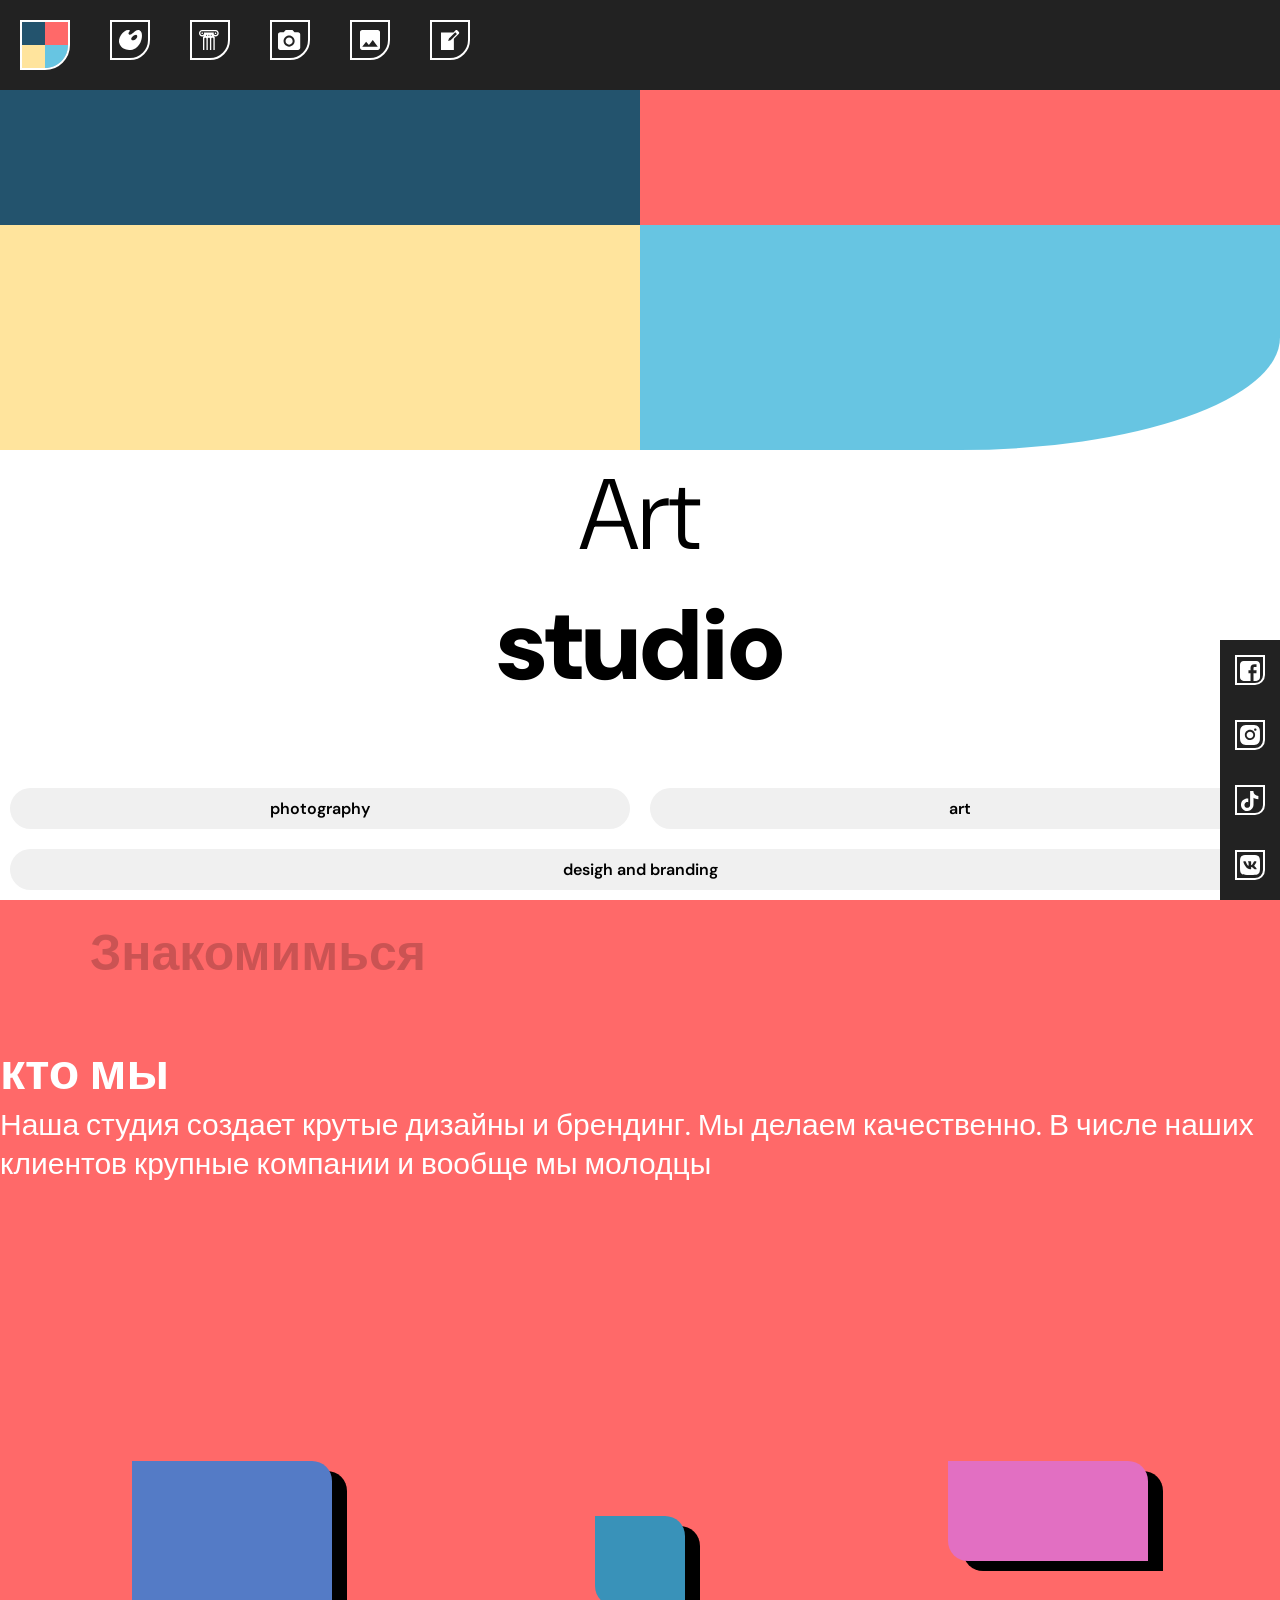
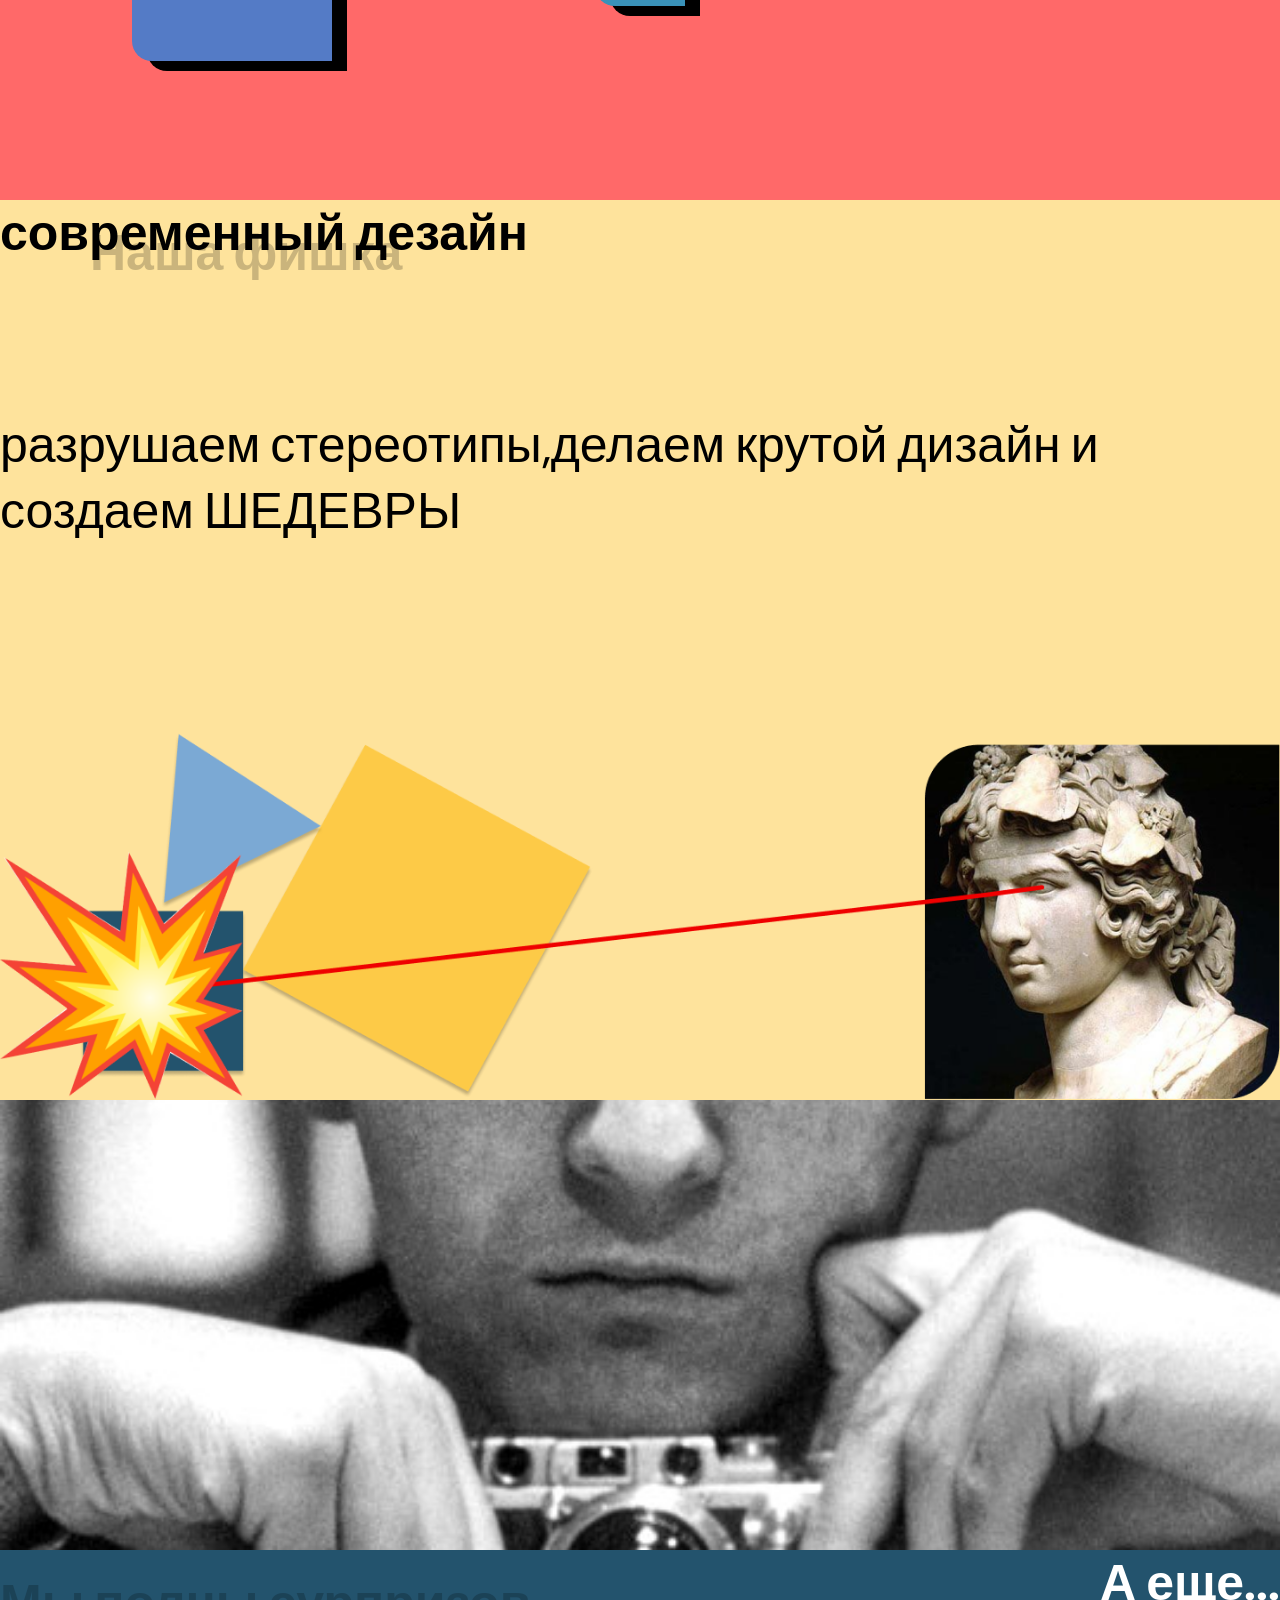
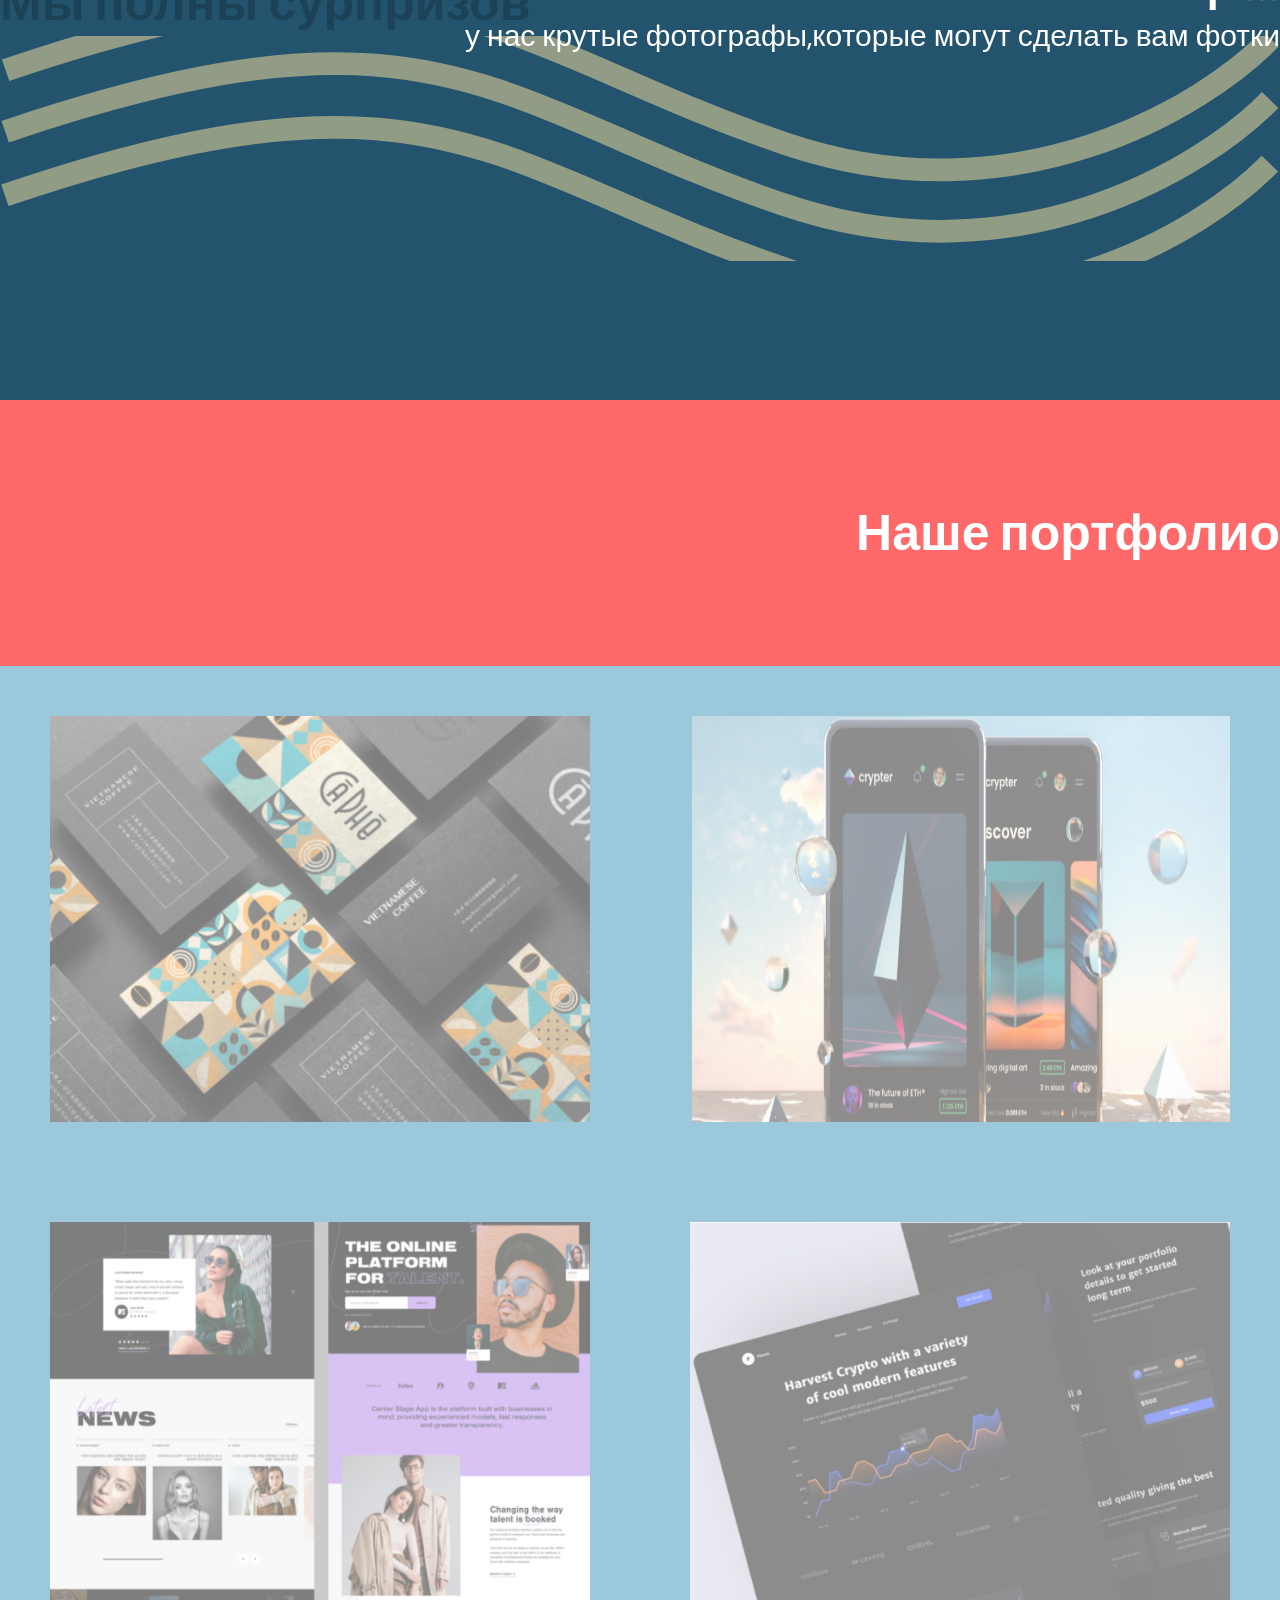
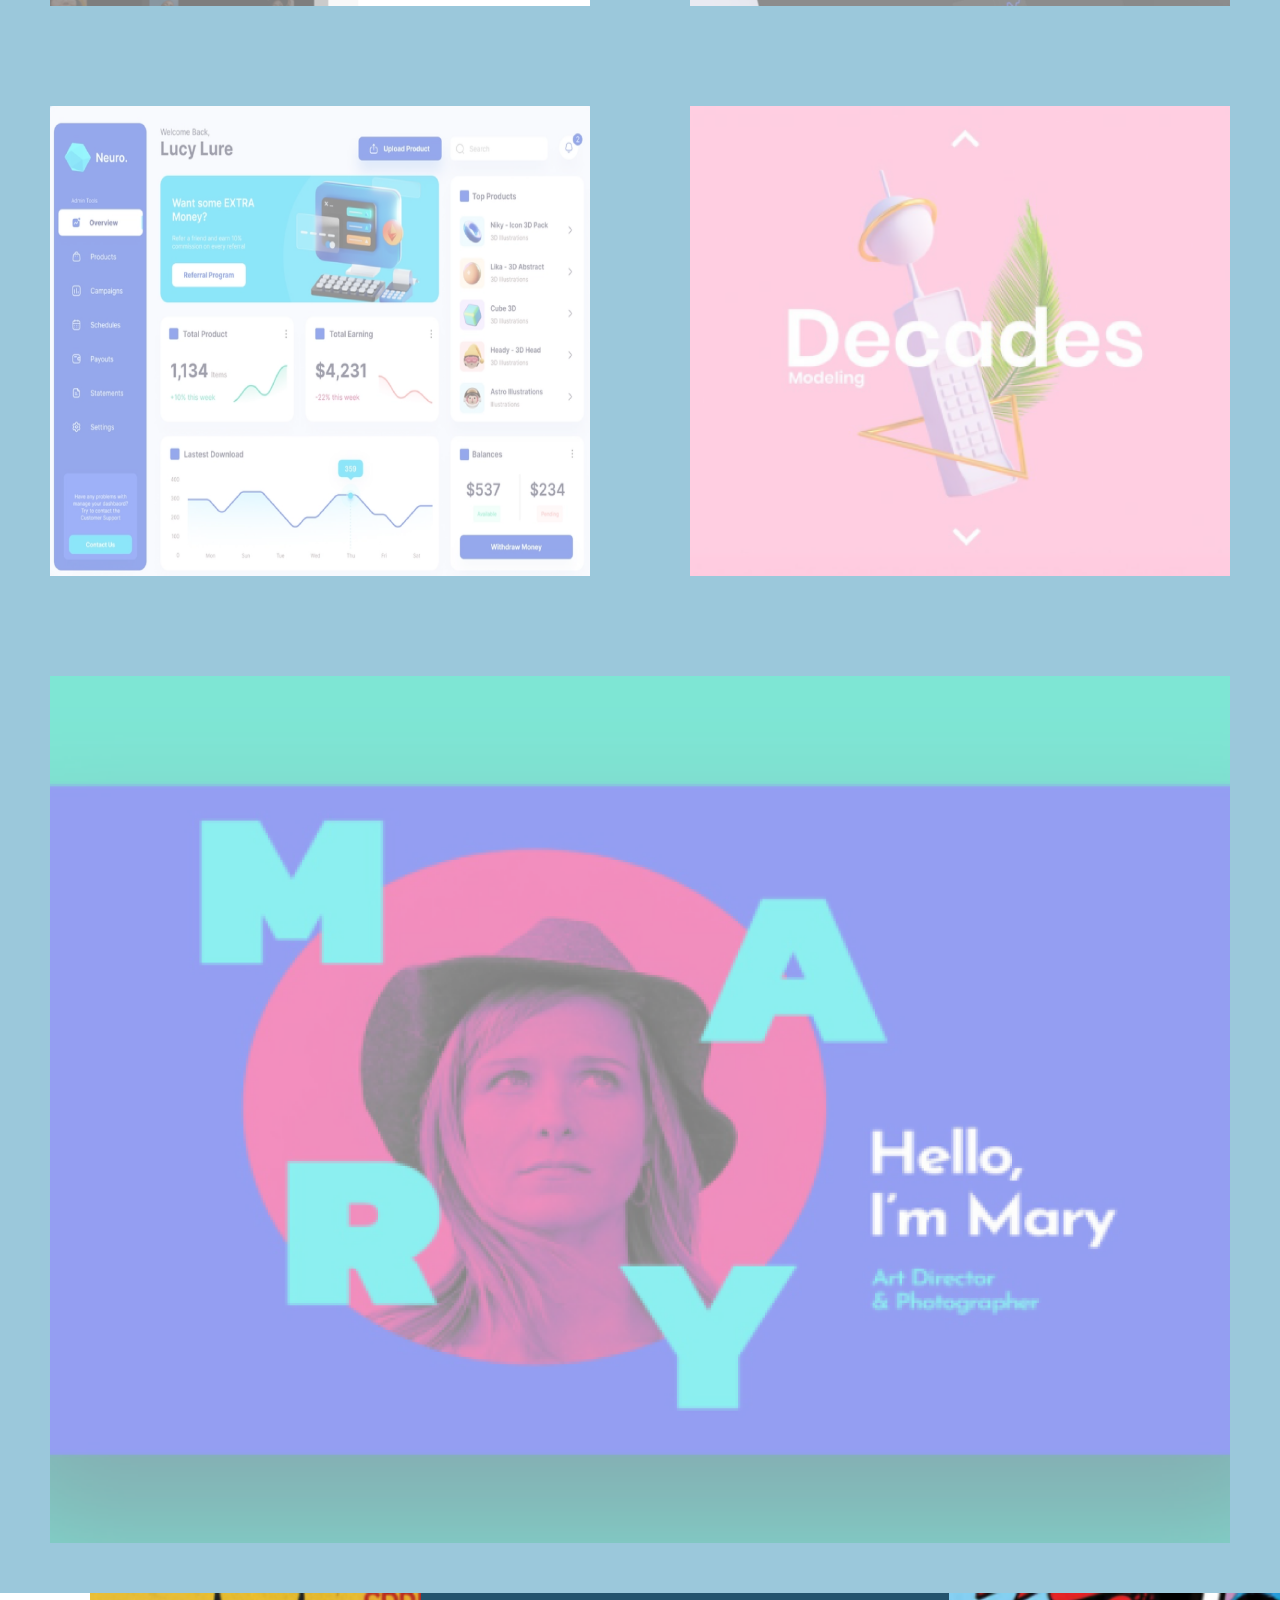
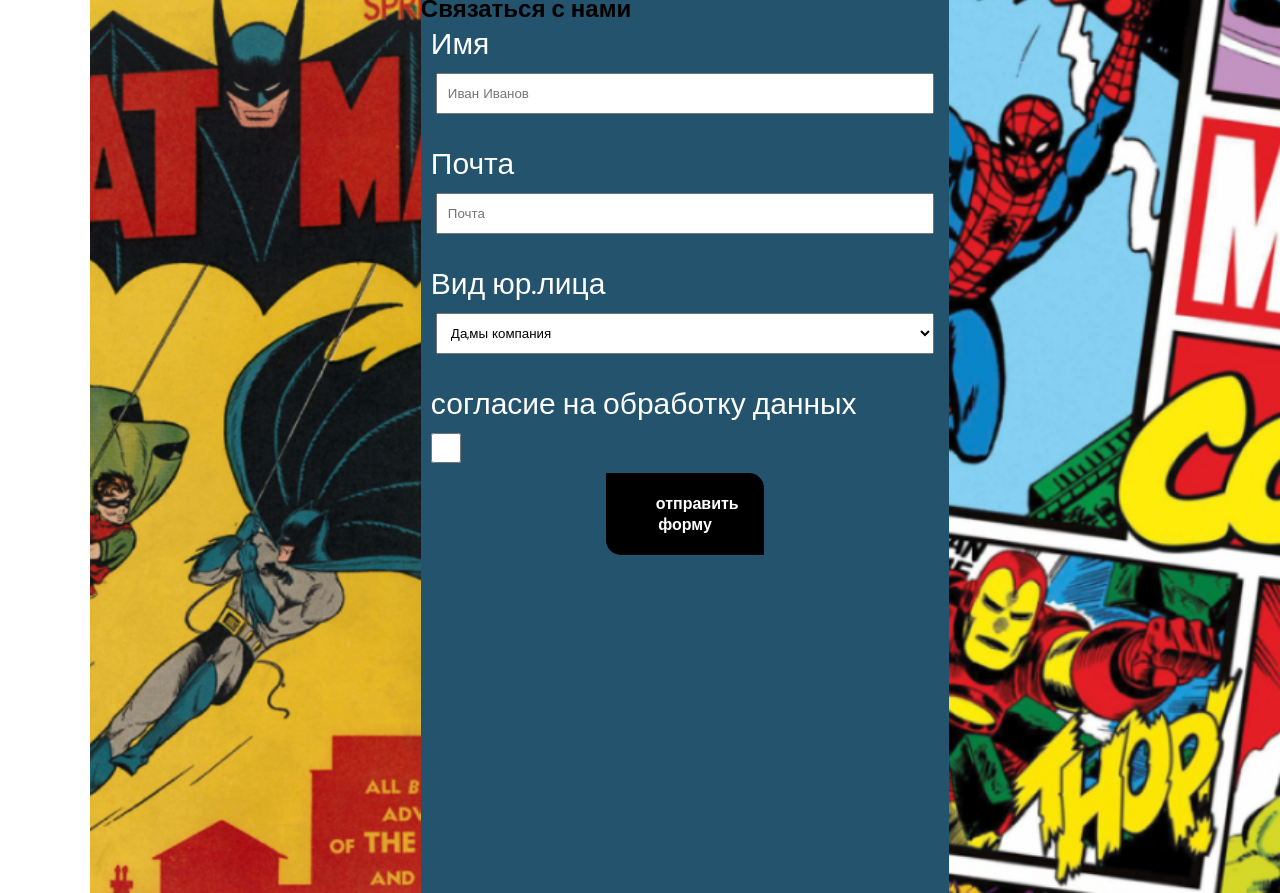
<file: index.html>
<!DOCTYPE html>
<html lang="en">
<head>
    <link rel="stylesheet" href="arts.css">
    <meta charset="UTF-8">
    <meta name="viewport" content="width=device-width, initial-scale=1.0">
    <title>Arts</title>
</head>
<body>
    <div class="naw-menu">
        <a href="#header " class="menu-iteam logo"> <img src="img\icons\site-logo.svg" alt="logo"></a>
         <a href="#about " class="menu-iteam "> <img src="img\icons\section2-ic.svg" alt="about"></a>
          <a href="#feature" class="menu-iteam "> <img src="img\icons\section3-ic.svg" alt="feature"></a>
          <a href="#photographer " class="menu-iteam "> <img src="img\icons\section4-ic.svg" alt="photographer"></a>
          <a href="#portfolio" class="menu-iteam "> <img src="img\icons\section5-ic.svg" alt="portfolio"></a>
          <a href="#contact " class="menu-iteam "> <img src="img\icons\section6-ic.svg" alt="contact"></a>
    </div>
    <div class="social">
         <a href="# " class="social-iteam "> <img src="img\icons\social-fb-ic.svg" alt="facebook"></a>
          <a href="# " class="social-iteam "> <img src="img\icons\social-inst-ic.svg" alt="instagram"></a>
           <a href="# " class="social-iteam "> <img src="img\icons\social-tiktok-ic.svg" alt="tik tok"></a> 
           <a href="# " class="social-iteam "> <img src="img\icons\social-vk-ic.svg" alt="vk"></a> 
    </div>
    <div class="header" id="header">
<div class="header-left">
    <div class="color color1" ></div>
    <div class="color color2"></div>
    <div class="color color3"></div>
    <div class="color color4"></div>
</div>
<div class="header-right">
    <h1 class="header-title">Art <br> <span>studio</span></h1>
    <div class="header-branches">
        <p class="branch-iteam">photography</p>
        <p class="branch-iteam">art</p>
        <p class="branch-iteam"> desigh and branding</p>
    </div>
    
</div>


    </div>
    <div class="about" id="about">
        <div class="about-content">
             <div class="about-left">
                <h2 class="about-title">кто мы</h2>
                <p class="about-text">Наша студия создает крутые дизайны и брендинг.
Мы делаем качественно. В числе наших клиентов крупные компании и вообще мы молодцы</p>
             </div>
             <div class="about-right">
                <div class="about-shape shape1"></div>
                    <div class="about-shape shape2"></div>
                        <div class="about-shape shape3"></div>
             </div>
        </div>
        <div class="about-bg">
            <p class="bg-text">Знакомимься</p>
      
        </div>
    
    </div>
<div class="advanteges" id="feature">
    <div class="adv-content">
        <h2 class="adv-title">современный дезайн</h2>
        <p class="adv-text">разрушаем стереотипы,делаем крутой дизайн и создаем ШЕДЕВРЫ</p>
        <img src="img/pictures/3rd-section-img.png" class="adv-img">

    </div>
    <div class="adv-bg"> <p class="bg-text">Наша фишка</p></div>


</div>
<div class="photo" id="photographer">
    <div class="photo-left"></div>
    <div class="photo-right">
        <div class="photo-content">
            <h2 class="photo-title">А еще...</h2>
            <p class="photo-text">у нас крутые фотографы,которые могут сделать вам фотки </p>
            
        </div>
        <div class="photo-bg">   
            <p class="bg-text">Мы полны сурпризов</p>
            <div class="bg-img"></div>
        </div>

    </div>

</div>
<div class="galery" id="portfolio">
    <h2 class="galery-title">Наше портфолио</h2>
    <div class="galery-content">
        <img alt="iteam1" class="galery-iteam iteam1 " src="img/pictures/gallery1.png">
           <img alt="iteam2" class="galery-iteam iteam2" src="img/pictures/gallery2.png">
             <img alt="iteam3" class="galery-iteam  iteam3" src="img/pictures/gallery3.png">
                <img alt="iteam4" class="galery-iteam iteam4 " src="img/pictures/gallery4.png">
                   <img alt="iteam5" class="galery-iteam iteam5 " src="img\pictures\gallery5.png">
                      <img alt="iteam6" class="galery-iteam iteam6" src="img/pictures/gallery6.png">
                         <img alt="iteam7" class="galery-iteam iteam7 " src="img\pictures\gallery7.png">

    </div>
    
</div>

<diV class="contact" id="contact">
    <div class="left-side"></div>
    <div class="midille-side">
        <h2 сlass="contact-title">Связаться с нами</h2>
        <form action="#" class="contact-form">
            <label for="name" class="form-label">Имя</label>
            <input type="text" id="name" name="name" placeholder="Иван Иванов" class="text-input"
            >
            <label for="email" class="form-label">Почта</label>
               <input type="text" id="email" name="email" placeholder="Почта" class="text-input" >
        
               <label for="iscompany" class="form-label">Вид юр.лица</label>
               <select id="iscompany" name="iscompany" class="text-input">
                <option value="yes">Да,мы компания</option>
                <option value="no">Нет,я физ лицо</option>
               </select>
               <label for="agree" class="form-label">согласие на обработку данных</label>
                <input type="checkbox" id="agree" name="agree" class="cheack-input">
              <button class="form-button">отправить форму</button>
            </form>

    </div>
    <div class="right-side"></div>
</diV>
</body>
</html>
</file>
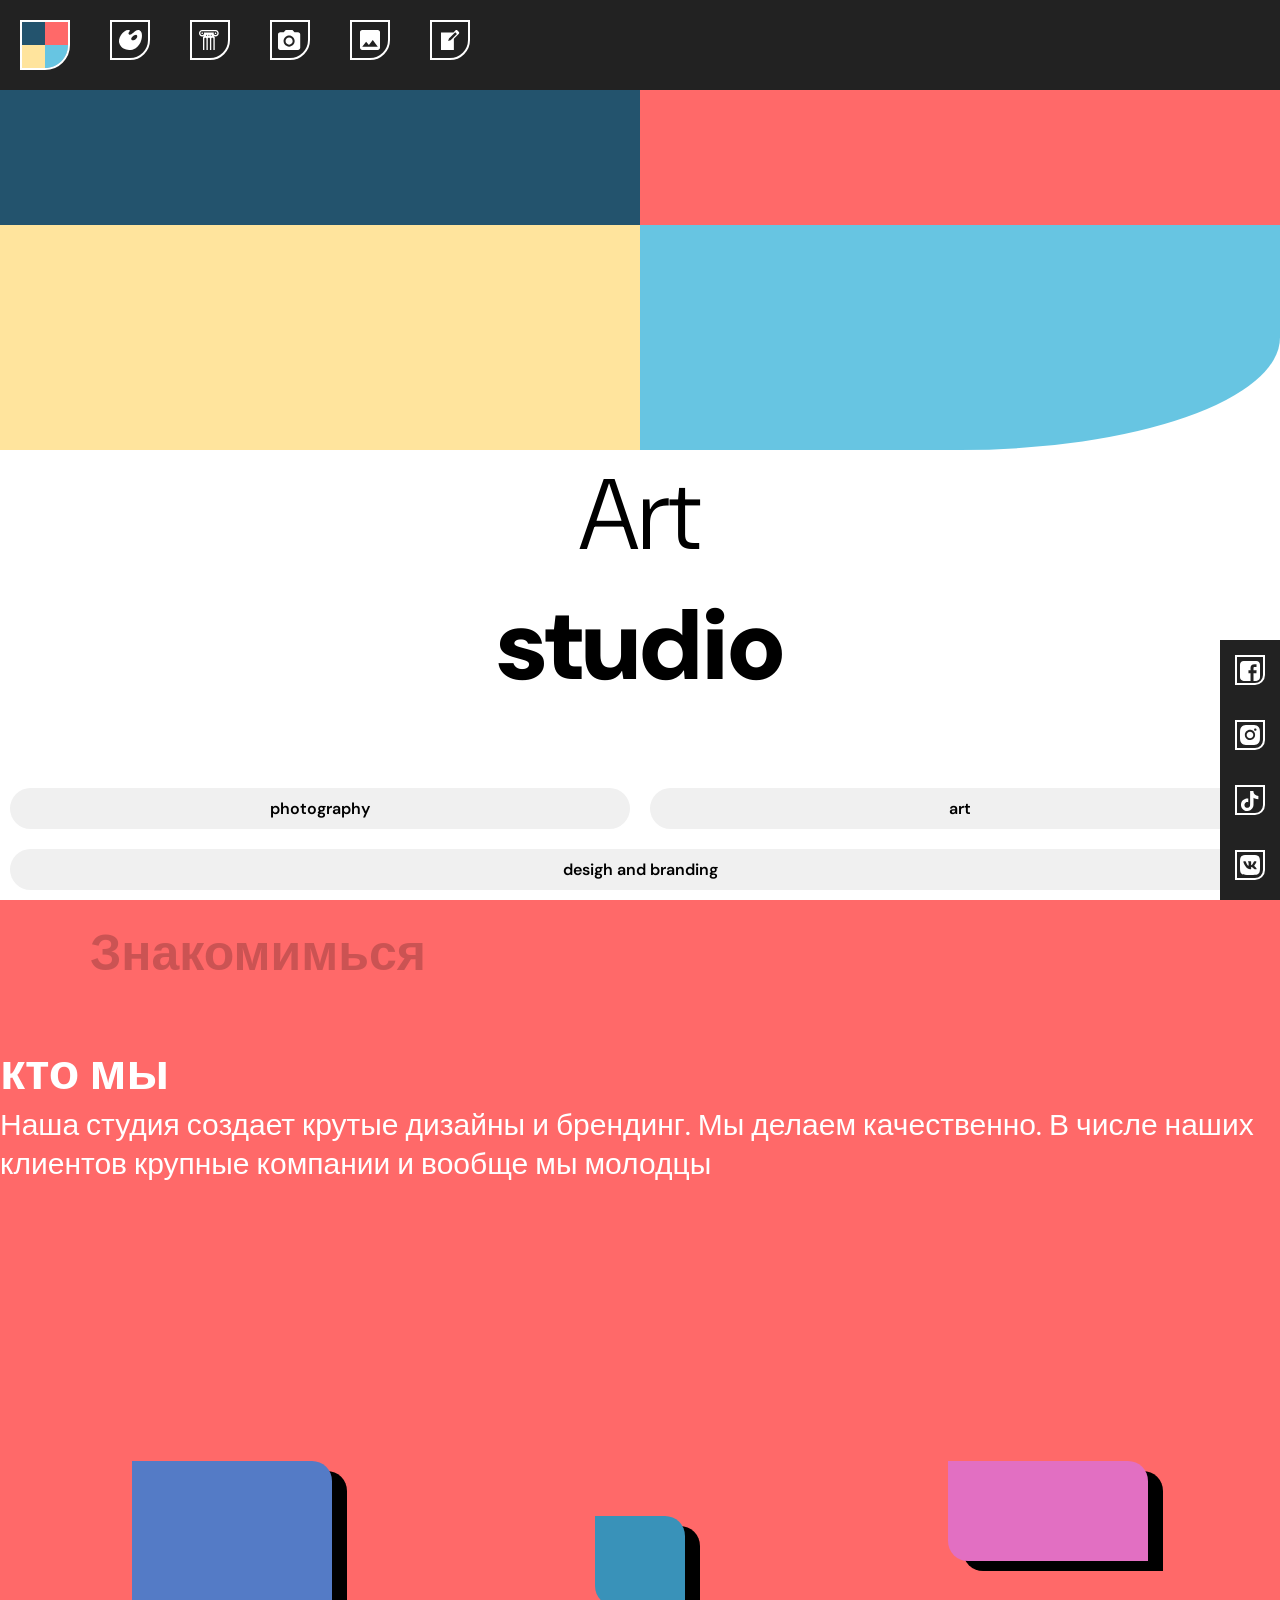
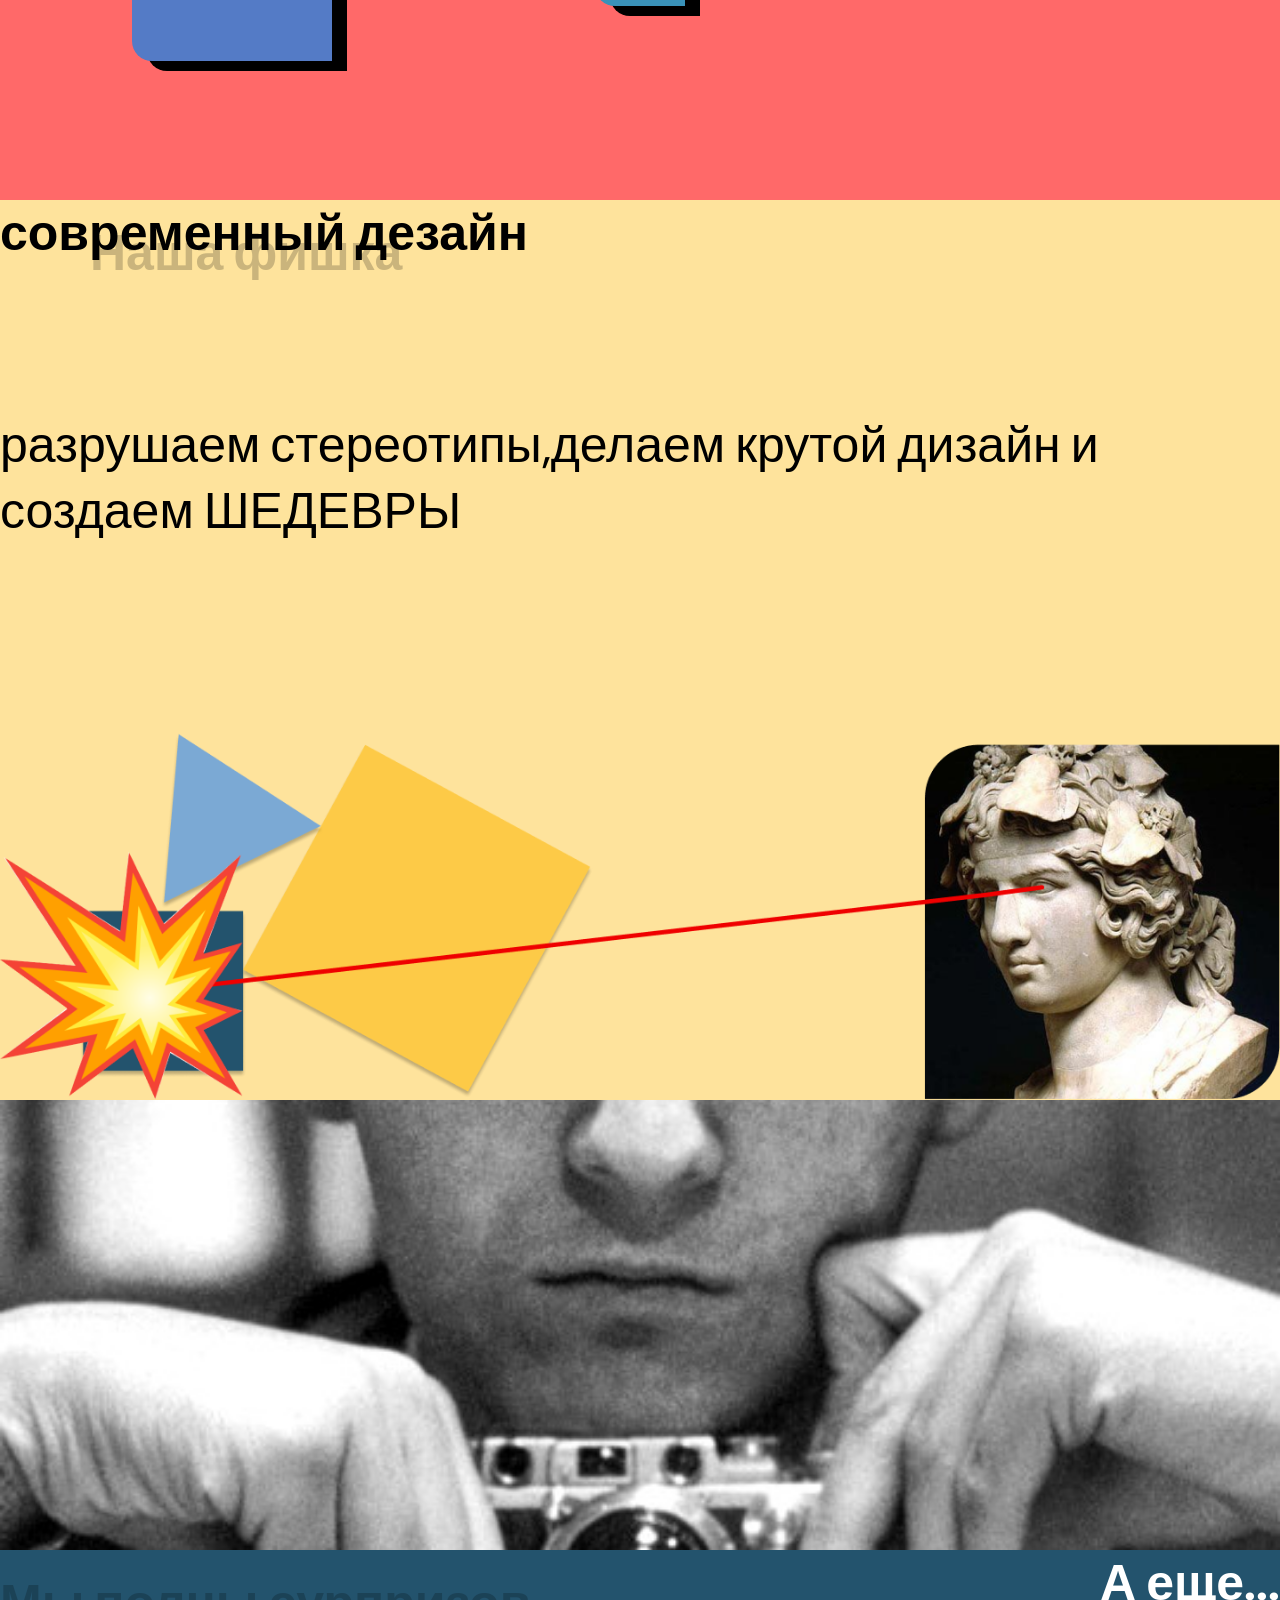
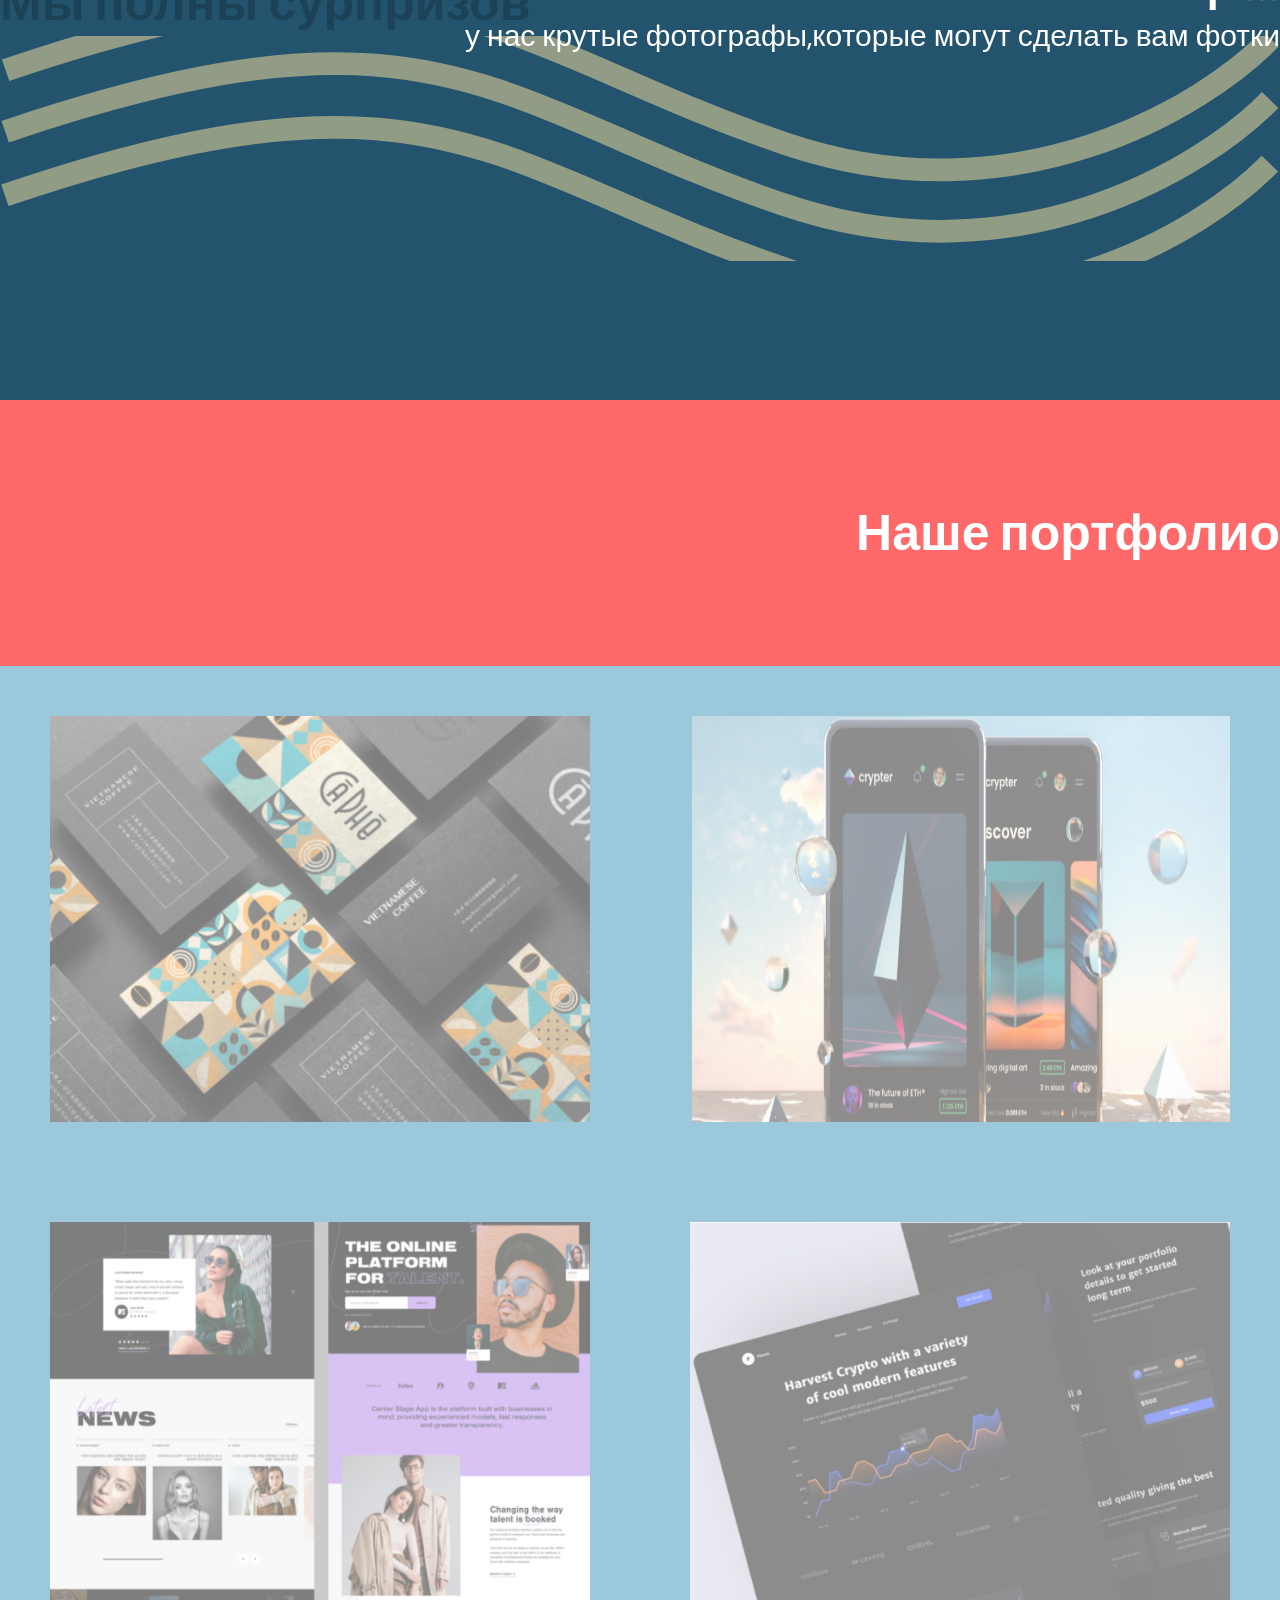
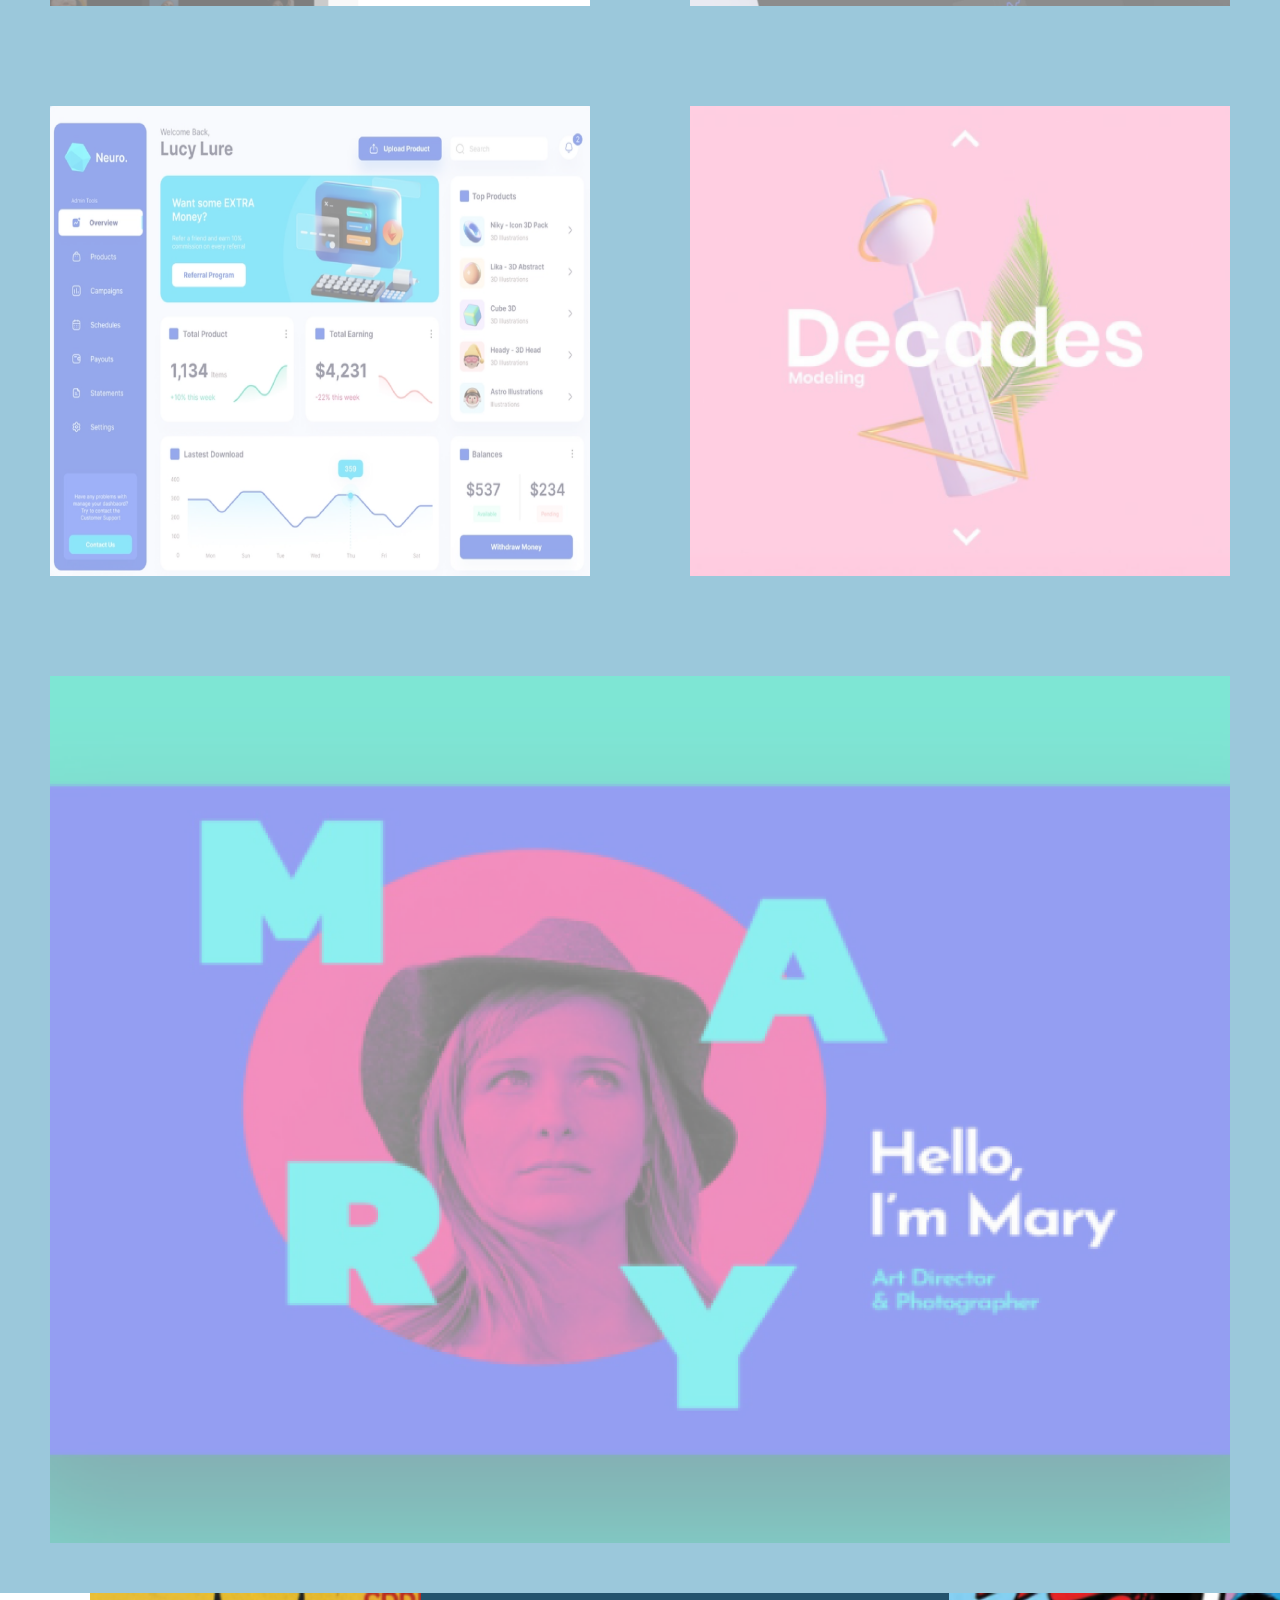
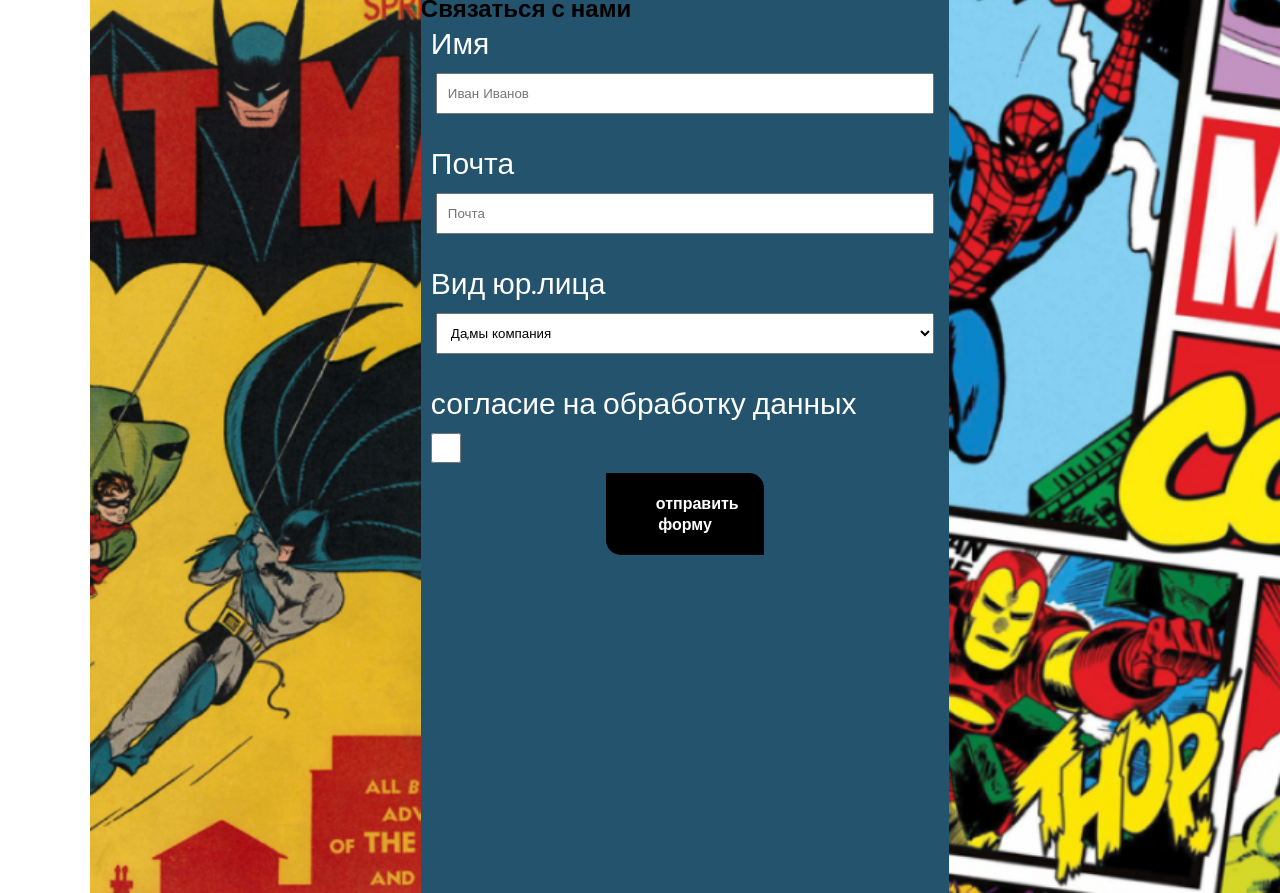
<file: arts.html>
<!DOCTYPE html>
<html lang="en">
<head>
    <link rel="stylesheet" href="arts.css">
    <meta charset="UTF-8">
    <meta name="viewport" content="width=device-width, initial-scale=1.0">
    <title>Arts</title>
</head>
<body>
    <div class="naw-menu">
        <a href="#header " class="menu-iteam logo"> <img src="img\icons\site-logo.svg" alt="logo"></a>
         <a href="#about " class="menu-iteam "> <img src="img\icons\section2-ic.svg" alt="about"></a>
          <a href="#feature" class="menu-iteam "> <img src="img\icons\section3-ic.svg" alt="feature"></a>
          <a href="#photographer " class="menu-iteam "> <img src="img\icons\section4-ic.svg" alt="photographer"></a>
          <a href="#portfolio" class="menu-iteam "> <img src="img\icons\section5-ic.svg" alt="portfolio"></a>
          <a href="#contact " class="menu-iteam "> <img src="img\icons\section6-ic.svg" alt="contact"></a>
    </div>
    <div class="social">
         <a href="# " class="social-iteam "> <img src="img\icons\social-fb-ic.svg" alt="facebook"></a>
          <a href="# " class="social-iteam "> <img src="img\icons\social-inst-ic.svg" alt="instagram"></a>
           <a href="# " class="social-iteam "> <img src="img\icons\social-tiktok-ic.svg" alt="tik tok"></a> 
           <a href="# " class="social-iteam "> <img src="img\icons\social-vk-ic.svg" alt="vk"></a> 
    </div>
    <div class="header" id="header">
<div class="header-left">
    <div class="color color1" ></div>
    <div class="color color2"></div>
    <div class="color color3"></div>
    <div class="color color4"></div>
</div>
<div class="header-right">
    <h1 class="header-title">Art <br> <span>studio</span></h1>
    <div class="header-branches">
        <p class="branch-iteam">photography</p>
        <p class="branch-iteam">art</p>
        <p class="branch-iteam"> desigh and branding</p>
    </div>
    
</div>


    </div>
    <div class="about" id="about">
        <div class="about-content">
             <div class="about-left">
                <h2 class="about-title">кто мы</h2>
                <p class="about-text">Наша студия создает крутые дизайны и брендинг.
Мы делаем качественно. В числе наших клиентов крупные компании и вообще мы молодцы</p>
             </div>
             <div class="about-right">
                <div class="about-shape shape1"></div>
                    <div class="about-shape shape2"></div>
                        <div class="about-shape shape3"></div>
             </div>
        </div>
        <div class="about-bg">
            <p class="bg-text">Знакомимься</p>
      
        </div>
    
    </div>
<div class="advanteges" id="feature">
    <div class="adv-content">
        <h2 class="adv-title">современный дезайн</h2>
        <p class="adv-text">разрушаем стереотипы,делаем крутой дизайн и создаем ШЕДЕВРЫ</p>
        <img src="img/pictures/3rd-section-img.png" class="adv-img">

    </div>
    <div class="adv-bg"> <p class="bg-text">Наша фишка</p></div>


</div>
<div class="photo" id="photographer">
    <div class="photo-left"></div>
    <div class="photo-right">
        <div class="photo-content">
            <h2 class="photo-title">А еще...</h2>
            <p class="photo-text">у нас крутые фотографы,которые могут сделать вам фотки </p>
            
        </div>
        <div class="photo-bg">   
            <p class="bg-text">Мы полны сурпризов</p>
            <div class="bg-img"></div>
        </div>

    </div>

</div>
<div class="galery" id="portfolio">
    <h2 class="galery-title">Наше портфолио</h2>
    <div class="galery-content">
        <img alt="iteam1" class="galery-iteam iteam1 " src="img/pictures/gallery1.png">
           <img alt="iteam2" class="galery-iteam iteam2" src="img/pictures/gallery2.png">
             <img alt="iteam3" class="galery-iteam  iteam3" src="img/pictures/gallery3.png">
                <img alt="iteam4" class="galery-iteam iteam4 " src="img/pictures/gallery4.png">
                   <img alt="iteam5" class="galery-iteam iteam5 " src="img\pictures\gallery5.png">
                      <img alt="iteam6" class="galery-iteam iteam6" src="img/pictures/gallery6.png">
                         <img alt="iteam7" class="galery-iteam iteam7 " src="img\pictures\gallery7.png">

    </div>
    
</div>

<diV class="contact" id="contact">
    <div class="left-side"></div>
    <div class="midille-side">
        <h2 сlass="contact-title">Связаться с нами</h2>
        <form action="#" class="contact-form">
            <label for="name" class="form-label">Имя</label>
            <input type="text" id="name" name="name" placeholder="Иван Иванов" class="text-input"
            >
            <label for="email" class="form-label">Почта</label>
               <input type="text" id="email" name="email" placeholder="Почта" class="text-input" >
        
               <label for="iscompany" class="form-label">Вид юр.лица</label>
               <select id="iscompany" name="iscompany" class="text-input">
                <option value="yes">Да,мы компания</option>
                <option value="no">Нет,я физ лицо</option>
               </select>
               <label for="agree" class="form-label">согласие на обработку данных</label>
                <input type="checkbox" id="agree" name="agree" class="cheack-input">
              <button class="form-button">отправить форму</button>
            </form>

    </div>
    <div class="right-side"></div>
</diV>
</body>
</html>
</file>
<file: arts.css>
@import url('https://fonts.googleapis.com/css2?family=DM+Sans:ital,opsz,wght@0,9..40,100..1000;1,9..40,100..1000&display=swap');
*{
    margin: 0;
    padding: 0;
    font-family: "DM Sans", sans-serif;
    box-sizing: border-box;
}

.naw-menu{
    background: rgb(34, 34, 34);
    display: flex;
    flex-direction: column;
    position: fixed;
    top: 0;
    left: 0;
    height: 100vh;
    z-index: 100;
}

.menu-iteam{
    margin: 20px;

}

.menu-iteam:hover{
    animation-name:shake;
    animation-duration: 1s;
    animation-iteration-count: infinite;
}
.social{
    background: rgb(34, 34, 34);
    display: flex;
    flex-direction: column;
    position: fixed;
    bottom: 0;
    right: 0;
    z-index: 100;
 
    
}
.social-iteam{
margin: 15px;
}
.social-iteam:hover{
    animation-name:shake;
    animation-duration: 1s;
    animation-iteration-count: infinite;
}

.header{
  display: flex;
  height: 100vh;
  padding-left:90px;
}
.header-left,.header-right{
  width: 50%;
  height: 100%;
  display: flex;
  flex-wrap: wrap;
}

.color{
  width:50%;
  height: 50%;
  

}

.color1{
background-color: #23536d;
}

.color2{
background-color: #FF6969;
}
.color3{
 background-color:#ffe49d ;
}
.color4{
  background-color: #67c5e2;
  border-bottom-right-radius: 50%;
}

.header-right{
  flex-direction: column;
  justify-content: space-between;

}

.header-title{
  text-align: right;
  font-size: 200px;
  font-weight: 300;
}

.branch-iteam{
  background-color: #f0f0f0;
  padding: 10px 0px;
  border-radius: 40px;
  margin: 10px 10px;
  width: 40%;
  flex-grow: 1;
  text-align: center;
  font-weight: 600;
}

.header-title span{
font-weight: 900;
}

.header-branches{
  display: flex;
  flex-wrap: wrap;

}

.about{
  width: 100%;
  height: 100vh;
  position: relative;

}

.about-content{
  width: 100%;
  height: 100%;
    padding-left: 90px;
    display: flex;
}
.about-bg{
  width: 100%;
  height: 100%;
  background-color: #FF6969;
  position: absolute;
  top: 0;
  left: 0;
  z-index: -1;
    padding-left: 90px;
}

.bg-text{
  font-size: 150px;
  font-weight: 800;
  margin-top: 20px;
  opacity: 0.2;
}

.about-title{
color: white;
  font-size:50px ;
}

.about-text{
  color: white;
  font-size:30px ;
}

.about-shape{

}

.shape1{
width: 200px;
height: 200px;
background-color: #547bc6;
border-radius:0px 20px  ;
box-shadow: 15px 10px 0px black;
align-self: flex-end;
}

.shape2{
width: 90px;
height: 90px;
background-color: #3992b9;
border-radius:0px 20px  ;
box-shadow: 15px 10px 0px black;
}

.shape3{
width: 200px;
height: 100px;
background-color:#e26fc2;
border-radius:0px 20px  ;
box-shadow: 15px 10px 0px black;
align-self: flex-start;
}

.about-right{
  display: flex;
  flex-direction: column;
  justify-content: space-around;
  align-items: center;
  width: 30%;
}

.about-left{
display: flex;
flex-direction: column;
justify-content:space-between ;
}

.advanteges{
width: 100%;
height: 100vh;
position: relative;
}

.adv-bg{
  width: 100%;
  height: 100%;
  position: absolute;
  top: 0;
  left: 0;
 background-color: rgb(254 227 156);
 z-index: -1;
 padding: 0px 90px;
}

.adv-title{
font-size: 50px;
width: 40%;
}

.adv-text{
font-size: 50px;
width: 40%;
}

.adv-content{
  width: 100%;
  height: 100%;
  display: flex;
  flex-wrap: wrap;
  justify-content: space-between;
  padding-left: 90px;
  align-content: space-between;
}

.adv-img{
  width: 40%;
  flex-grow: 1;
}

.photo{
  width: 100%;
  height: 100vh;
  display: flex;
  padding-left: 90px;
}

.photo-left{
  background: url("img/pictures/4th-section-img.png") center/cover no-repeat;
  width: 100%;
  height: 100%;
  flex-grow: 1;
  flex-basis:500px;
 
}

.photo-right{
  position: relative;
  overflow: hidden;
  flex-grow: 2;
flex-basis: 500px;
}
.photo-bg{
  position: absolute;
  top: 0;
  left: 0;
  height: 100%;
  background-color:#23536d;
  z-index: -1;

  width: 100%;
}

.photo-text{
font-size: 30px;
color:white ;
text-align: right;
}

.photo-title{
font-size: 50px;
color: white;
text-align: right;
}

.bg-img{
  background:url("img/pictures/4th-section-bg.svg") center/cover no-repeat; 
  width: 100%;
  height: 30%;
}

.galery-title{
  background-color: #FF6969;
  padding: 100px 0px 100px 90px;
  text-align: right;
  color: white;
 font-size: 50px;
}

.galery-content{
  display: flex;
  padding-left: 90px;
  flex-wrap: wrap;
  
  
}

.galery-iteam{

  width: 50%;
padding: 50px;
background-color: #3992b9;
flex-grow: 1;
opacity: 0.5;
transition: 0.5s;
}

.iteam1{

}
.iteam2{

}
.iteam3{
order: -5;
}
.iteam4{

}
.iteam5{

}
.iteam6{
order: -1;
}
.iteam7{
order: -2;
}



.galery-iteam:hover{
opacity: 1;

}

.contact{
  display: flex;
  height: 100vh;
  width: 100%;
  padding-left: 90px;
}

.left-side{
background: url("img/pictures/form-left.png") center/cover no-repeat;
flex: 1 5 300px;
}


.right-side{
background: url("img/pictures/form-right.png") center/cover no-repeat; 
flex-basis: 300px;
flex-grow: 1;
flex-shrink: 5;
}

.midille-side{
  flex-grow: 3;
  flex-shrink: 1;
  flex-basis: auto;
  background-color: #23536d;
}

.contact-title{
  text-align: right;
  color: white;

}

.contact-form{
  display: flex;
  flex-direction: column;
}

.form-label{
  font-size: 30px;
  color: white;
  margin-bottom: 10px;
  margin-left: 10px;
}

.text-input{
  padding: 10px;
  margin: 0 15px 30px 15px;
}

.cheack-input{
width: 30px;
height: 30px;
margin-left: 10px;
}

.form-button{
  border:none;
  border-radius: 0 15px 0 15px;
  outline: none;
  padding: 20px 50px ;
  background-color: black;
  color: white;
  width: 30%;
  margin: 10px auto;
  font-size: 16px ;
  font-weight: 600;
   transition: 0.3s;
}

.form-button:hover{
  background: #333;
  transform: scale(1.1);
 
}

.form-button:active{
  background: #FF6969;
  transform: scale(1.1);
 
}


@keyframes shake {
  0%{
transform: rotate(0deg);
  }
  35%{
transform: rotate(10deg);
  }

  70%{
    transform: rotate(-10deg );
  }
  100%{
    transform: rotate(0deg);
  }
}
@media(max-width:1300px){
    .header-title{
      font-size: 100px;
      text-align: center;
    }
    .bg-text{
      font-size: 50px;
    }
    .header{
      flex-direction: column;
      padding-left: 0;
    }
    .header-left,.header-right{
     width: 100%;

    }
    .naw-menu{
      flex-direction: row;
      width: 100%;
      height: 90px;
    }
    .about-content{
      flex-direction: column;
      justify-content: space-around;
       padding-left: 0px;
    }
    .about-right{
      flex-direction: row;
      width: 100%;
    }
    .adv-content{
      padding-left: 0px;
      flex-direction: column;
    }
    .adv-img,.adv-title,.adv-text{
      width: 100%;
    }
    .adv-img{
      flex-grow: 0;
    }

    .photo{
      flex-direction: column;
      padding-left: 0;
    }

    .bg-img{
      height: 50%;
    }
    .galery-content{
      padding-left: 0;
      
    }
  
}
</file>
